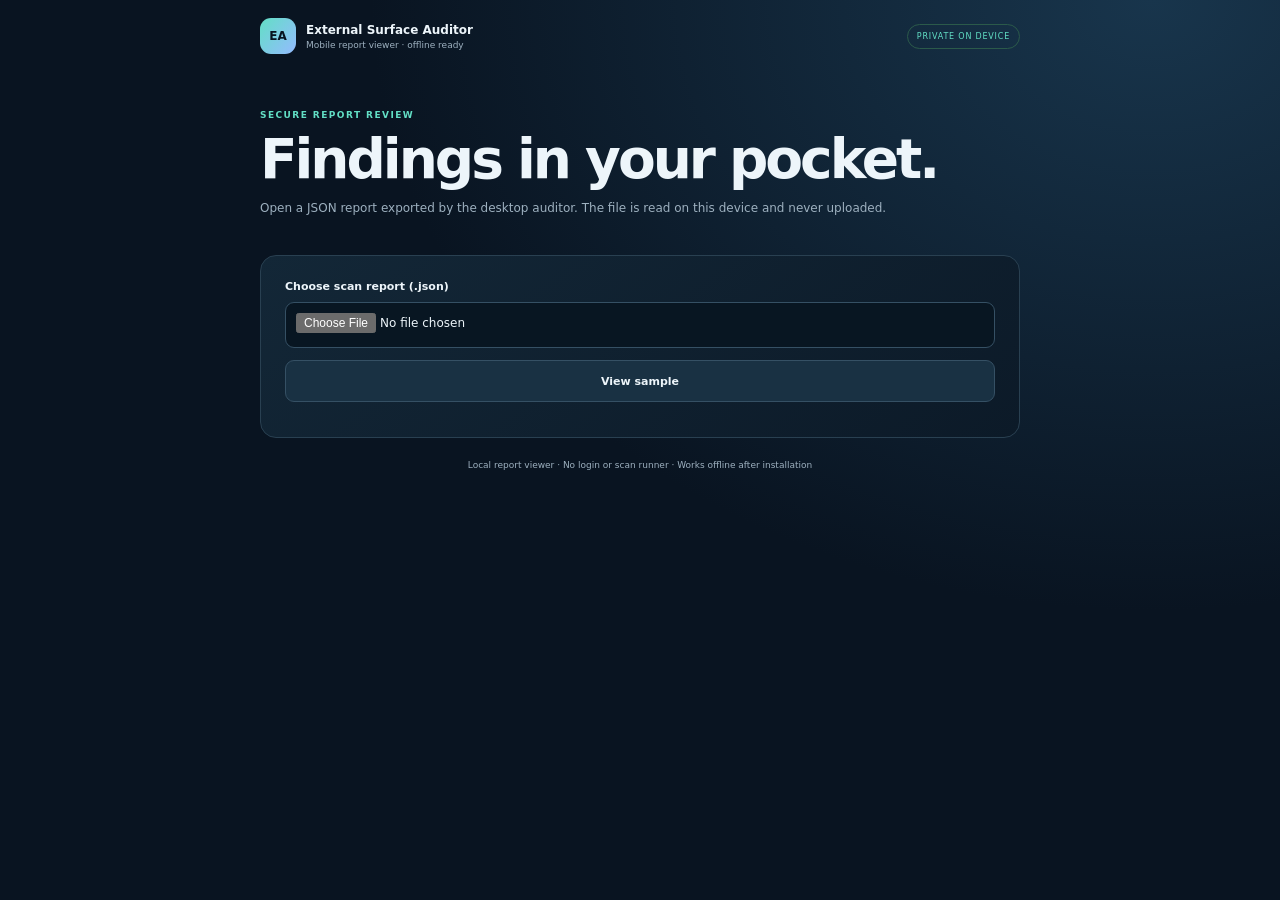
<file: mobile/index.html>
<!doctype html>
<html lang="en">
<head>
<meta charset="utf-8"><meta name="viewport" content="width=device-width,initial-scale=1,viewport-fit=cover"><meta name="theme-color" content="#091421"><meta name="description" content="Private offline report viewer for External Surface Auditor scan exports."><link rel="manifest" href="/mobile/manifest.webmanifest"><link rel="stylesheet" href="/mobile/style.css"><link rel="icon" href="/mobile/icon.svg"><title>ESA Reports</title><script defer src="/mobile/app.js"></script>
</head><body>
<header><div class="brand"><span class="logo">EA</span><span>External Surface Auditor<small>Mobile report viewer · offline ready</small></span></div><span class="pill">PRIVATE ON DEVICE</span></header>
<main>
<section class="intro"><div class="eyebrow">SECURE REPORT REVIEW</div><h1>Findings in your pocket.</h1><p>Open a JSON report exported by the desktop auditor. The file is read on this device and never uploaded.</p></section>
<section id="import" class="card"><label for="file">Choose scan report (.json)</label><input id="file" type="file" accept="application/json,.json"><div class="row"><button id="sample" class="secondary">View sample</button><button id="install" class="secondary" hidden>Install viewer</button></div><div id="status" role="status" aria-live="polite"></div></section>
<section id="report" hidden><div class="report-head"><div><div class="eyebrow">ASSESSMENT REPORT</div><h2 id="target"></h2><p id="meta"></p></div><button id="clear" class="secondary">Clear</button></div><div id="counts" class="counts"></div><div class="filters"><label>Severity<select id="severity"><option value="">All</option><option>critical</option><option>high</option><option>medium</option><option>low</option><option>info</option></select></label><label>Findings<input id="search" type="search" placeholder="Search evidence or fix"></label></div><div id="findings"></div><details><summary>Assessment notes</summary><ul id="notes"></ul></details><p class="privacy">Report data exists in this page only. Clear it before handing off the phone.</p></section>
</main><footer>Local report viewer · No login or scan runner · Works offline after installation</footer>
</body></html>
</file>
<file: mobile/style.css>
:root{color-scheme:dark;--bg:#091421;--panel:#102130;--line:#294051;--text:#edf5fa;--muted:#9db0bf;--mint:#62dfc5;--amber:#ffd080;--red:#ff8d93;font:15px system-ui,-apple-system,BlinkMacSystemFont,"Segoe UI",sans-serif}*{box-sizing:border-box}[hidden]{display:none!important}body{margin:0;min-height:100vh;background:radial-gradient(ellipse at 90% 0,#18354c,transparent 48%),var(--bg);color:var(--text);padding:env(safe-area-inset-top) 0 env(safe-area-inset-bottom)}header,main,footer{width:min(760px,calc(100% - 28px));margin:auto}header{display:flex;align-items:center;justify-content:space-between;gap:10px;padding:18px 0}.brand{display:flex;align-items:center;gap:10px;font-size:12px;font-weight:750}.brand small{display:block;color:var(--muted);font-size:9px;font-weight:400;margin-top:3px}.logo{width:36px;height:36px;display:grid;place-items:center;border-radius:11px;background:linear-gradient(130deg,var(--mint),#94bbff);color:#071421;font-weight:900}.pill{font-size:8px;letter-spacing:.1em;border:1px solid #2b5a4a;border-radius:99px;padding:7px 9px;color:var(--mint);white-space:nowrap}.intro{padding:38px 0 25px}.eyebrow{color:var(--mint);font-size:9px;font-weight:850;letter-spacing:.16em}h1{font-size:clamp(36px,10vw,55px);letter-spacing:-.055em;line-height:1.02;margin:11px 0}h2{font-size:19px;overflow-wrap:anywhere;margin:6px 0}.intro p,.privacy,footer,#meta{font-size:12px;color:var(--muted);line-height:1.6}.card{background:linear-gradient(145deg,#132737,#0c1a28);border:1px solid var(--line);border-radius:16px;padding:18px}.card label,.filters label{display:block;font-size:11px;font-weight:700;margin-bottom:9px}input,select{width:100%;min-height:46px;background:#081622;color:var(--text);border:1px solid #355064;border-radius:9px;padding:10px;font:inherit;font-size:12px}input[type=file]{height:auto;min-height:46px}.row{display:flex;gap:9px;margin-top:12px}.row button{flex:1}button{min-height:42px;background:#193143;color:var(--text);border:1px solid #355064;border-radius:9px;padding:9px 12px;font:inherit;font-size:11px;font-weight:750;cursor:pointer}.primary{background:linear-gradient(100deg,var(--mint),#94bbff);border:0;color:#081522}#status{color:var(--amber);font-size:11px;margin-top:11px}.report-head{display:flex;justify-content:space-between;align-items:center;gap:10px;margin:24px 0 14px}.report-head #clear{flex-shrink:0}.counts{display:grid;grid-template-columns:repeat(5,1fr);gap:6px;margin:13px 0}.count{background:#0a1926;border:1px solid #263d4e;border-radius:10px;text-align:center;padding:11px 3px}.count b{display:block;font-size:19px}.count small{color:var(--muted);font-size:8px;text-transform:uppercase}.critical,.high{color:var(--red)}.medium{color:var(--amber)}.low{color:var(--mint)}.info{color:#91b9ff}.filters{display:grid;grid-template-columns:105px 1fr;gap:9px;margin:13px 0}.finding{padding:15px;margin:9px 0;border:1px solid var(--line);background:#0d1d2a;border-radius:12px}.finding h3{display:flex;justify-content:space-between;align-items:center;gap:8px;font-size:12px;margin:0}.badge{border:1px solid currentColor;padding:4px 6px;border-radius:99px;text-transform:uppercase;font-size:8px;white-space:nowrap}.finding p{font-size:11px;line-height:1.6;color:#b3c4ce;margin:8px 0 0;overflow-wrap:anywhere}.finding .meta{color:var(--muted);font-size:9px}details{border-top:1px solid var(--line);padding-top:13px;margin-top:14px;font-size:11px;color:#c1d0d9}details li{margin:7px 0;overflow-wrap:anywhere}.privacy{padding:10px 0}footer{text-align:center;padding:20px 0;font-size:9px}button:focus-visible,input:focus-visible,select:focus-visible{outline:2px solid var(--mint);outline-offset:2px}@media(min-width:650px){header,main,footer{width:min(760px,calc(100% - 48px))}.card{padding:24px}.finding{padding:18px}}
</file>
